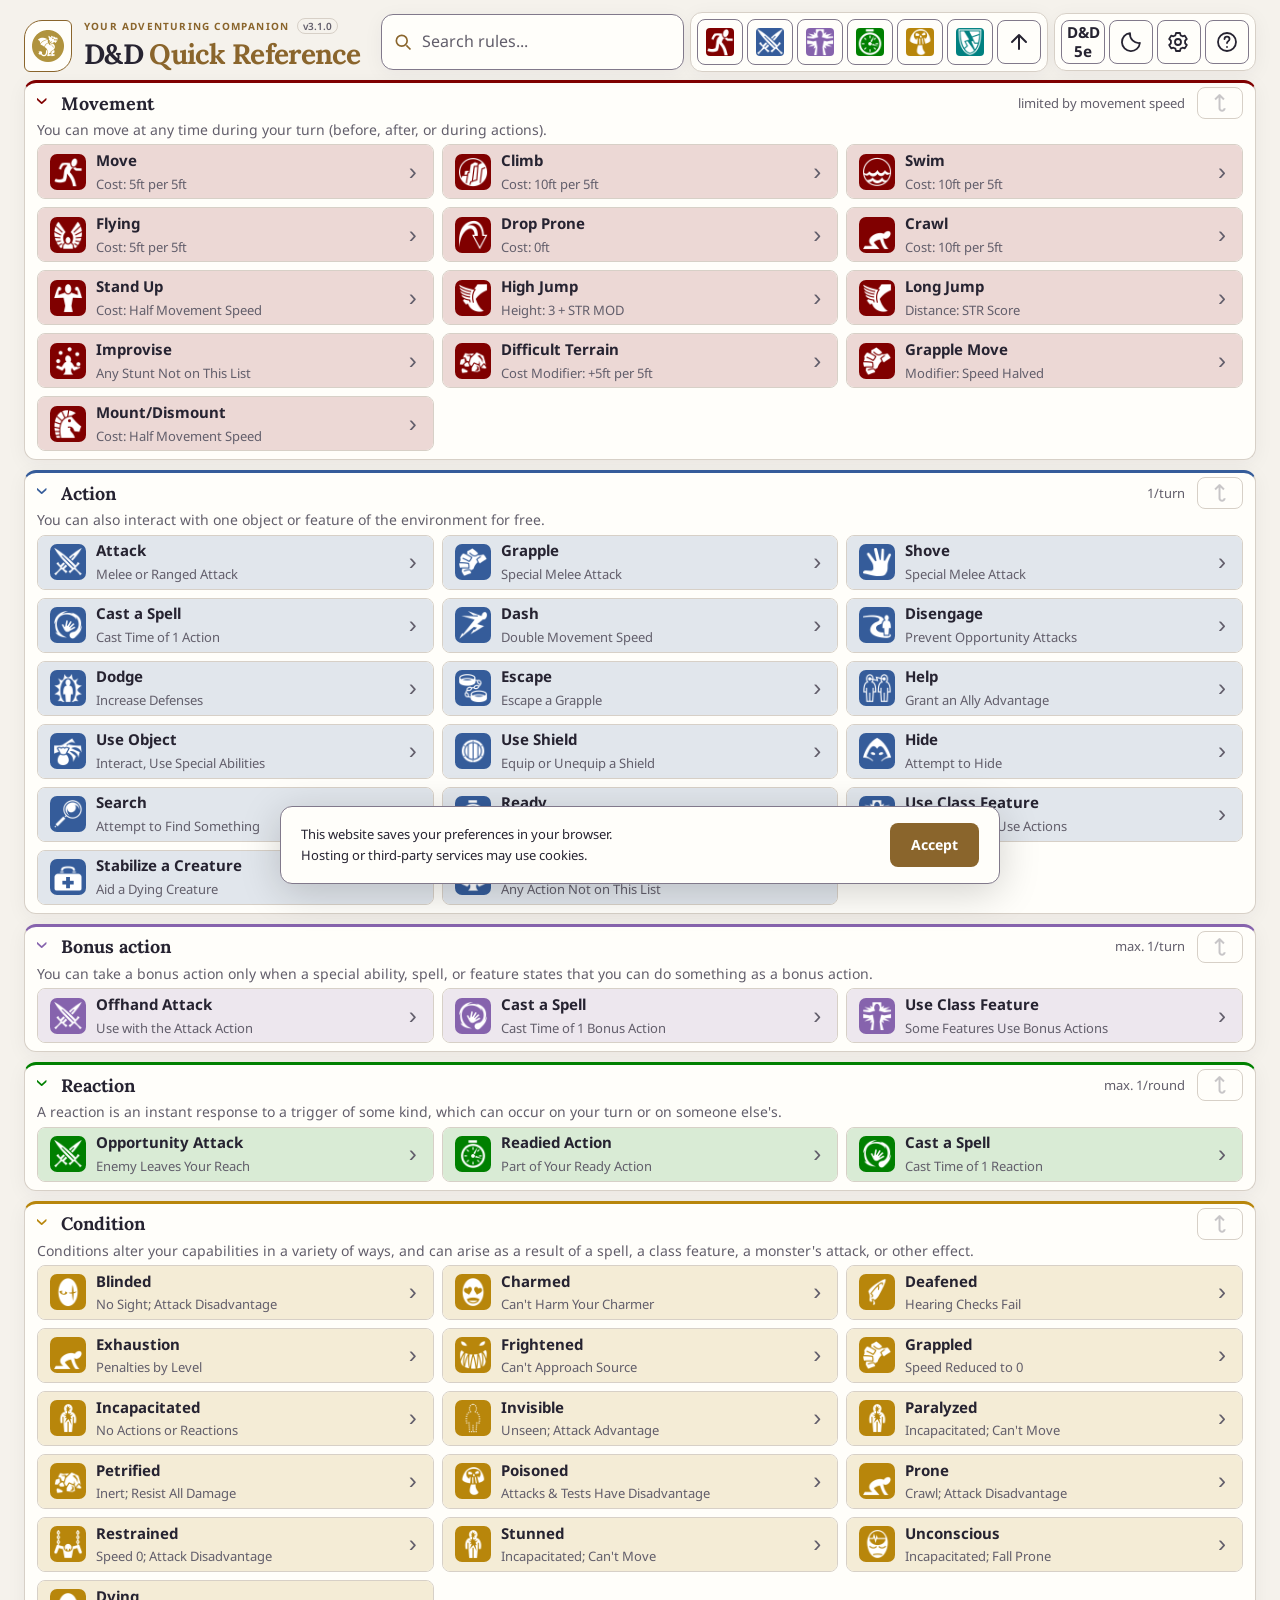
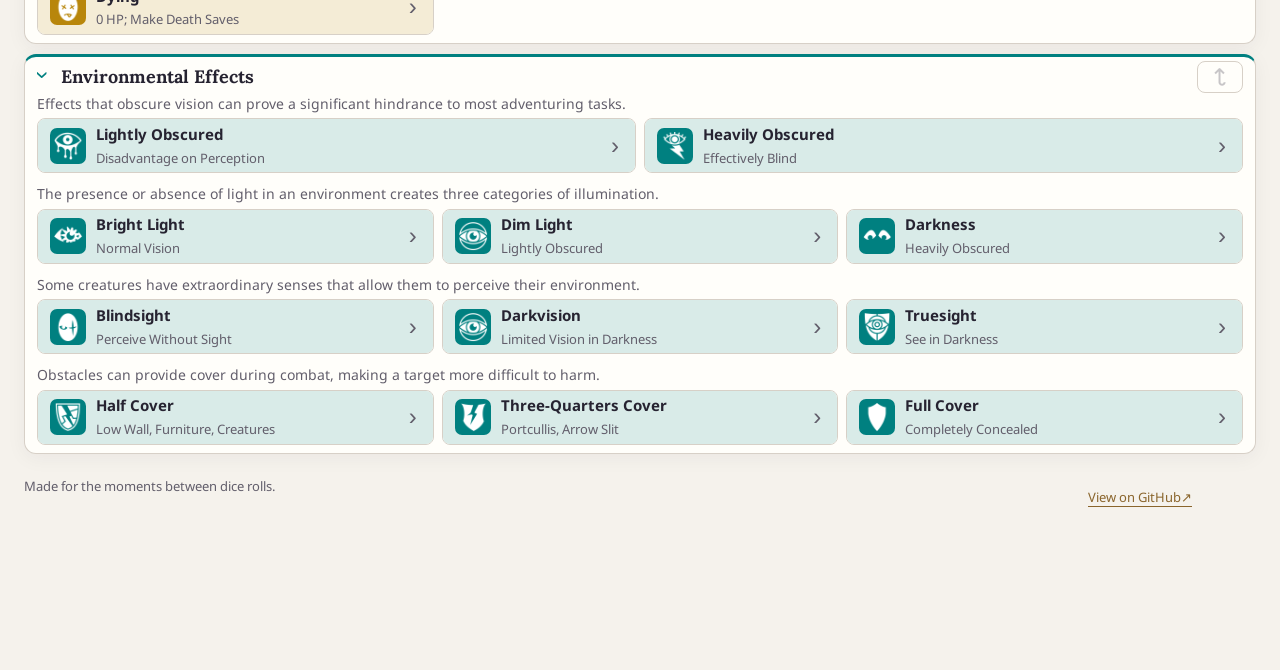
<file: index.html>
<!DOCTYPE html>
<html lang="en">

<head>
    <meta charset="utf-8" />
    <meta name=viewport content="width=device-width, initial-scale=1">
    <meta name="darkreader-lock">
    <title>D&D 5e quick reference </title>
    <style>
        .rules-loading .section-container,
        .rules-loading .category-nav > a { visibility: hidden; }
    </style>
    <script>
        document.documentElement.classList.add('rules-loading');
    </script>
    <!-- CSS -->
    <link rel="stylesheet" type="text/css" href="css/quickref.css">
    <!-- Fonts -->
    <link href='https://fonts.googleapis.com/css?family=Noto+Sans:400,700,400italic,700italic' rel='stylesheet'
        type='text/css'>
    <link href='https://fonts.googleapis.com/css?family=Lora:700' rel='stylesheet' type='text/css'>
    <!-- Javascript -->
    <script>
        // Show the saved layout and force a hard refresh if the cached version of the app is outdated.
        // This logic is inlined in the HTML to ensure it runs even if the main JS file is cached.
        (function() {
            // Increment this version number when you deploy breaking changes or significant updates.
            // Keep it in sync with classic/index.html.
            const CURRENT_APP_VERSION = '3.1.0';
            window.dndQuickRefAppVersion = CURRENT_APP_VERSION; // Expose version for other scripts
            const VERSION_KEY = 'appVersion';
            const storedVersion = localStorage.getItem(VERSION_KEY);

            // The classic and new layouts are separate pages; this one is the new layout.
            let layout = localStorage.getItem('pageLayout');
            if (layout !== 'classic' && layout !== 'modern') {
                // Visitors returning from the 2.x site keep the classic look they already know.
                layout = storedVersion && parseInt(storedVersion, 10) < 3 ? 'classic' : 'modern';
                localStorage.setItem('pageLayout', layout);
            }
            if (layout !== 'modern') {
                document.documentElement.style.visibility = 'hidden';
                location.replace('classic/' + location.search + location.hash);
                return;
            }

            if (storedVersion !== CURRENT_APP_VERSION) {
                localStorage.setItem(VERSION_KEY, CURRENT_APP_VERSION);
                // The 'true' argument forces a hard refresh, clearing the cache for the page.
                location.reload(true);
            }
        })();
        const savedTheme = localStorage.getItem('darkmode');
        const useDarkTheme = savedTheme === null
            ? window.matchMedia('(prefers-color-scheme: dark)').matches
            : savedTheme === 'true';
        document.documentElement.classList.toggle('dark-mode-active', useDarkTheme);
    </script>
</head>

<body>
    <a class="skip-link" href="#main-content">Skip to rules</a>
    <div class="dark-mode">
        <header class="site-header">
            <div class="brand-mark" aria-hidden="true"><img src="favicon.ico" alt="" width="40" height="40"></div>
            <div class="site-heading">
                <p class="eyebrow">Your adventuring companion <span class="header-version" id="header-version"></span></p>
                <h1 id="page-title" tabindex="-1">D&D <span>Quick Reference</span></h1>
            </div>
        </header>
        <div class="top-menu">
            <form class="rule-search" role="search" aria-label="Search rules">
                <svg class="search-icon" width="20" height="20" viewBox="0 0 24 24" fill="none" stroke="currentColor" stroke-width="2" aria-hidden="true">
                    <circle cx="10.5" cy="10.5" r="6.5"/>
                    <path d="m16 16 5 5"/>
                </svg>
                <label class="sr-only" for="rule-search">Search all rules in this edition, including optional and homebrew</label>
                <input type="search" id="rule-search" placeholder="Search rules..." autocomplete="off" spellcheck="false">
                <button type="button" class="search-clear" id="search-clear" aria-label="Clear search" hidden>
                    <svg width="20" height="20" viewBox="0 0 24 24" fill="none" stroke="currentColor" stroke-width="2" aria-hidden="true">
                        <path d="m6 6 12 12M18 6 6 18"/>
                    </svg>
                </button>
            </form>
            <nav class="menu-group category-nav" aria-label="Rule navigation">
                <a href="#section-movement" aria-label="Movement"><span class="menu-icon" aria-hidden="true"></span></a>
                <a href="#section-action" aria-label="Action"><span class="menu-icon" aria-hidden="true"></span></a>
                <a href="#section-bonus-action" aria-label="Bonus action"><span class="menu-icon" aria-hidden="true"></span></a>
                <a href="#section-reaction" aria-label="Reaction"><span class="menu-icon" aria-hidden="true"></span></a>
                <a href="#section-condition" aria-label="Conditions"><span class="menu-icon" aria-hidden="true"></span></a>
                <a href="#section-environment" aria-label="Environmental effects"><span class="menu-icon" aria-hidden="true"></span></a>
                <button type="button" class="menu-control" id="back-to-top" aria-label="Jump to top" title="Jump to top">
                    <svg width="24" height="24" viewBox="0 0 24 24" fill="none" stroke="currentColor" stroke-width="2" stroke-linecap="round" stroke-linejoin="round" aria-hidden="true">
                        <path d="M12 19V5M5 12l7-7 7 7"/>
                    </svg>
                </button>
            </nav>
            <div class="menu-group preferences-menu" role="group" aria-label="Ruleset, theme and settings">
                <button type="button" class="menu-control ruleset-trigger" id="ruleset-trigger">D&D 5e</button>
                <script>
                    document.getElementById('ruleset-trigger').textContent =
                        localStorage.getItem('rules2024') === 'true' ? 'D&D 5.5e' : 'D&D 5e';
                </script>
                <button type="button" class="menu-control theme-trigger" id="theme-trigger" aria-label="Switch to dark mode">
                    <svg class="theme-moon" width="24" height="24" viewBox="0 0 24 24" fill="none" stroke="currentColor" stroke-width="1.8" stroke-linecap="round" stroke-linejoin="round" aria-hidden="true">
                        <path d="M20.9 13A9 9 0 0 1 11 3.1 9 9 0 1 0 20.9 13Z"/>
                    </svg>
                    <svg class="theme-sun" width="24" height="24" viewBox="0 0 24 24" fill="none" stroke="currentColor" stroke-width="1.8" stroke-linecap="round" stroke-linejoin="round" aria-hidden="true">
                        <circle cx="12" cy="12" r="4"/>
                        <path d="M12 2v2m0 16v2M2 12h2m16 0h2M4.9 4.9l1.4 1.4m11.4 11.4 1.4 1.4m0-14.2-1.4 1.4M6.3 17.7l-1.4 1.4"/>
                    </svg>
                </button>
                <div class="settings-dropdown">
                    <button type="button" class="settings-trigger" id="settings-trigger" aria-label="Settings" aria-expanded="false" aria-controls="settings-panel" title="Settings">
                        <svg width="24" height="24" viewBox="0 0 24 24" fill="none" stroke="currentColor" stroke-width="1.8" stroke-linecap="round" stroke-linejoin="round" aria-hidden="true">
                            <path d="m9 3-.6 2.4-2 .9-2.2-.7-2 3.4 1.7 1.7v2.6L2.2 15l2 3.4 2.2-.7 2 .9L9 21h4l.6-2.4 2-.9 2.2.7 2-3.4-1.7-1.7v-2.6L19.8 9l-2-3.4-2.2.7-2-.9L13 3Z"/>
                            <circle cx="11" cy="12" r="3"/>
                        </svg>
                    </button>
                </div>
                <button type="button" class="menu-control help-trigger" id="help-trigger" aria-label="How to use this page" aria-haspopup="dialog" aria-controls="help-dialog">
                    <svg width="24" height="24" viewBox="0 0 24 24" fill="none" stroke="currentColor" stroke-width="1.8" stroke-linecap="round" stroke-linejoin="round" aria-hidden="true">
                        <circle cx="12" cy="12" r="9"/>
                        <path d="M9.5 9a2.5 2.5 0 0 1 5 .3c0 1.7-2.5 2-2.5 3.7M12 17h.01"/>
                    </svg>
                </button>
            </div>
        </div>
        <main id="main-content" tabindex="-1">
            <p id="search-status" class="sr-only" role="status" aria-live="polite" aria-atomic="true"></p>
            <p id="search-empty" class="search-empty" hidden>No matching rules. Try different words or clear the search.</p>

            <!-- Movement section -->
            <div id="section-movement" class="section-container">
                <div class="section-title">
                    <div class="section-title-content">
                        <div class="section-title-text">
                            Movement
                            <span class="chevron"></span>
                            <button class="collapse-all-btn">Collapse all items</button>
                        </div>
                        <span class="float-right">limited by movement speed</span>
                    </div>
                </div>
                <div class="section-content">
                    <div class="section-row section-subtitle">
                        You can move at any time during your turn (before, after, or during actions).
                    </div>
                    <div class="section-row" id="basic-movement">
                    </div>
                </div>
            </div>

            <!-- Action section -->
            <div id="section-action" class="section-container">
                <div class="section-title">
                    <div class="section-title-content">
                        <div class="section-title-text">
                            Action
                            <span class="chevron"></span>
                            <button class="collapse-all-btn">Collapse all items</button>
                        </div>
                        <span class="float-right">1/turn</span>
                    </div>
                </div>
                <div class="section-content">
                    <div class="section-row section-subtitle">
                        You can also interact with one object or feature of the
                        environment for free.
                    </div>
                    <div class="section-row" id="basic-actions"></div>
                </div>
            </div>

            <!-- Bonus action section -->
            <div id="section-bonus-action" class="section-container">
                <div class="section-title">
                    <div class="section-title-content">
                        <div class="section-title-text">
                            Bonus action
                            <span class="chevron"></span>
                            <button class="collapse-all-btn">Collapse all items</button>
                        </div>
                        <span class="float-right">max. 1/turn</span>
                    </div>
                </div>
                <div class="section-content">
                    <div class="section-row section-subtitle">
                        You can take a bonus action only when a special ability, spell, or feature
                        states that you can do something as a bonus action.
                    </div>
                    <div class="section-row" id="basic-bonus-actions"></div>
                </div>
            </div>

            <!-- Reaction section -->
            <div id="section-reaction" class="section-container">
                <div class="section-title">
                    <div class="section-title-content">
                        <div class="section-title-text">
                            Reaction
                            <span class="chevron"></span>
                            <button class="collapse-all-btn">Collapse all items</button>
                        </div>
                        <span class="float-right">max. 1/round</span>
                    </div>
                </div>
                <div class="section-content">
                    <div class="section-row section-subtitle">
                        A reaction is an instant response to a trigger of some kind, which
                        can occur on your turn or on someone else's.
                    </div>
                    <div class="section-row" id="basic-reactions"></div>
                </div>
            </div>

            <!-- Condition section -->
            <div id="section-condition" class="section-container">
                <div class="section-title">
                    <div class="section-title-content">
                        <div class="section-title-text">
                            Condition
                            <span class="chevron"></span>
                            <button class="collapse-all-btn">Collapse all items</button>
                        </div>
                    </div>
                </div>
                <div class="section-content">
                    <div class="section-row section-subtitle">
                        Conditions alter your capabilities in a variety of ways, and can arise as a result of a spell, a
                        class feature, a monster's attack, or other effect.
                    </div>
                    <div class="section-row" id="basic-conditions"></div>
                </div>
            </div>

            <!-- Environmental section -->
            <div id="section-environment" class="section-container">
                <div class="section-title">
                    <div class="section-title-content">
                        <div class="section-title-text">
                            Environmental Effects
                            <span class="chevron"></span>
                            <button class="collapse-all-btn">Collapse all items</button>
                        </div>
                    </div>
                </div>
                <div class="section-content">
                    <div class="section-row section-subtitle">
                        Effects that obscure vision can prove a significant hindrance to most adventuring tasks.
                    </div>
                    <div class="section-row" id="environment-obscurance"></div>
                    <div class="section-row section-subtitle">
                        The presence or absence of light in an environment creates three categories of illumination.
                    </div>
                    <div class="section-row" id="environment-light"></div>
                    <div class="section-row section-subtitle">
                        Some creatures have extraordinary senses that allow them to perceive their environment.
                    </div>
                    <div class="section-row" id="environment-vision"></div>
                    <div class="section-row section-subtitle">
                        Obstacles can provide cover during combat, making a target more difficult to harm.
                    </div>
                    <div class="section-row" id="environment-cover"></div>
                </div>
            </div>
            <div id="settings-panel" class="settings-panel" aria-labelledby="settings-heading" hidden>
                <div class="settings-panel-heading">
                    <h2 id="settings-heading">Settings</h2>
                    <span class="app-version" id="app-version-display"></span>
                </div>
                <div>
                    <div class="section-row" id="settings-items-container">
                        <div class="item settings-item" title="Include Optional Rules">
                            <label class="item-text-container" id="optional-toggle-item" for="optional-switch">
                                <span class="item-title">Include Optional Rules</span>
                                <span class="item-desc">Show/hide optional official rules.</span>
                            </label>
                            <div class="item-toggle"><label class="switch">
                                    <input type="checkbox" id="optional-switch">
                                    <span class="slider"></span>
                                </label></div>
                        </div>
                        <div class="item settings-item" title="Include Homebre Rules">
                            <label class="item-text-container" id="homebrew-toggle-item" for="homebrew-switch">
                                <span class="item-title">Include Homebrew Rules</span>
                                <span class="item-desc">Show/hide most common homebrew rules.</span>
                            </label>
                            <div class="item-toggle"><label class="switch">
                                    <input type="checkbox" id="homebrew-switch">
                                    <span class="slider"></span>
                                </label></div>
                        </div>
                        <div class="item settings-item" title="Use Classic Layout">
                            <label class="item-text-container" id="classic-layout-toggle-item" for="classic-layout-switch">
                                <span class="item-title">Classic Layout</span>
                                <span class="item-desc">Switch to the original look of this page. The page reloads.</span>
                            </label>
                            <div class="item-toggle"><label class="switch">
                                    <input type="checkbox" id="classic-layout-switch">
                                    <span class="slider"></span>
                                </label></div>
                        </div>
                        <a href="https://github.com/mfriik/dnd5e-quickref/issues" data-site-href="issues" target="_blank" rel="noopener noreferrer" class="item settings-item" title="Leave Feedback" id="feedback-link-item">
                            <div class="item-text-container">
                                <div class="item-title">Something not working?</div>
                                <div class="item-desc">Leave me your feedback. Found an issue or have a suggestion? Let me know! <span class="sr-only">(opens in a new tab)</span></div>
                            </div>
                            <span class="settings-link-icon" aria-hidden="true"></span>
                        </a>
                        <a href="./" data-site-href="otherSite" target="_blank" rel="noopener noreferrer" class="item settings-item" title="Open Other Site" id="site-link-item">
                            <div class="item-text-container">
                                <div class="item-title">Open <span data-site-text="otherName">other D&D site</span></div>
                                <div class="item-desc">Visit the other deployment: <span data-site-text="otherDomain">other site</span> <span class="sr-only">(opens in a new tab)</span></div>
                            </div>
                            <span class="settings-link-icon" aria-hidden="true"></span>
                        </a>
                    </div>
                </div>
            </div>
        </main>
        <footer class="site-footer">
            <span>Made for the moments between dice rolls.</span>
            <a href="https://github.com/mfriik/dnd5e-quickref" data-site-href="repository" target="_blank" rel="noopener noreferrer">View on GitHub <span class="sr-only">(opens in a new tab)</span><span aria-hidden="true">&#8599;</span></a>
        </footer>
    </div>
    <dialog id="help-dialog" class="help-dialog" aria-labelledby="help-heading" aria-describedby="help-intro">
        <div class="help-annotations" aria-hidden="true"></div>
        <section class="help-sheet">
            <div class="help-heading">
                <h2 id="help-heading">How to Use This Page</h2>
                <button type="button" id="help-close" class="menu-control" aria-label="Close help" autofocus>
                    <svg width="24" height="24" viewBox="0 0 24 24" fill="none" stroke="currentColor" stroke-width="2" stroke-linecap="round" aria-hidden="true">
                        <path d="m6 6 12 12M18 6 6 18"/>
                    </svg>
                </button>
            </div>
            <div class="help-body" tabindex="0" role="region" aria-label="Page instructions">
                <p id="help-intro">The page is paused for help. On larger screens, descriptions appear below visible controls. Close help to scroll to other controls, then reopen it. On small screens, read the guide below. Close with X or `Esc` key.</p>
                <ol id="help-topics"></ol>
            </div>
        </section>
    </dialog>
    <!-- Cookie notice: informs users about cookie usage and provides an accept button -->
    <div id="cookie-notice" class="cookie-notice" role="region" aria-label="Cookie notice" hidden>
        <p>This website saves your preferences in your browser.<br>Hosting or third-party services may use cookies.</p>
        <button type="button" id="accept-cookies">Accept</button>
    </div>
    <!-- Deployment links resolved from the site's CNAME domain -->
    <script src="js/site.js"></script>
    <!-- Main quickref JavaScript logic: handles dynamic content, toggles, and filtering -->
    <script type="text/javascript" src="js/quickref.js" charset="utf-8" onerror="document.documentElement.classList.remove('rules-loading'); console.error('Quick reference application could not be loaded.');"></script>

</body>

</html>
</file>
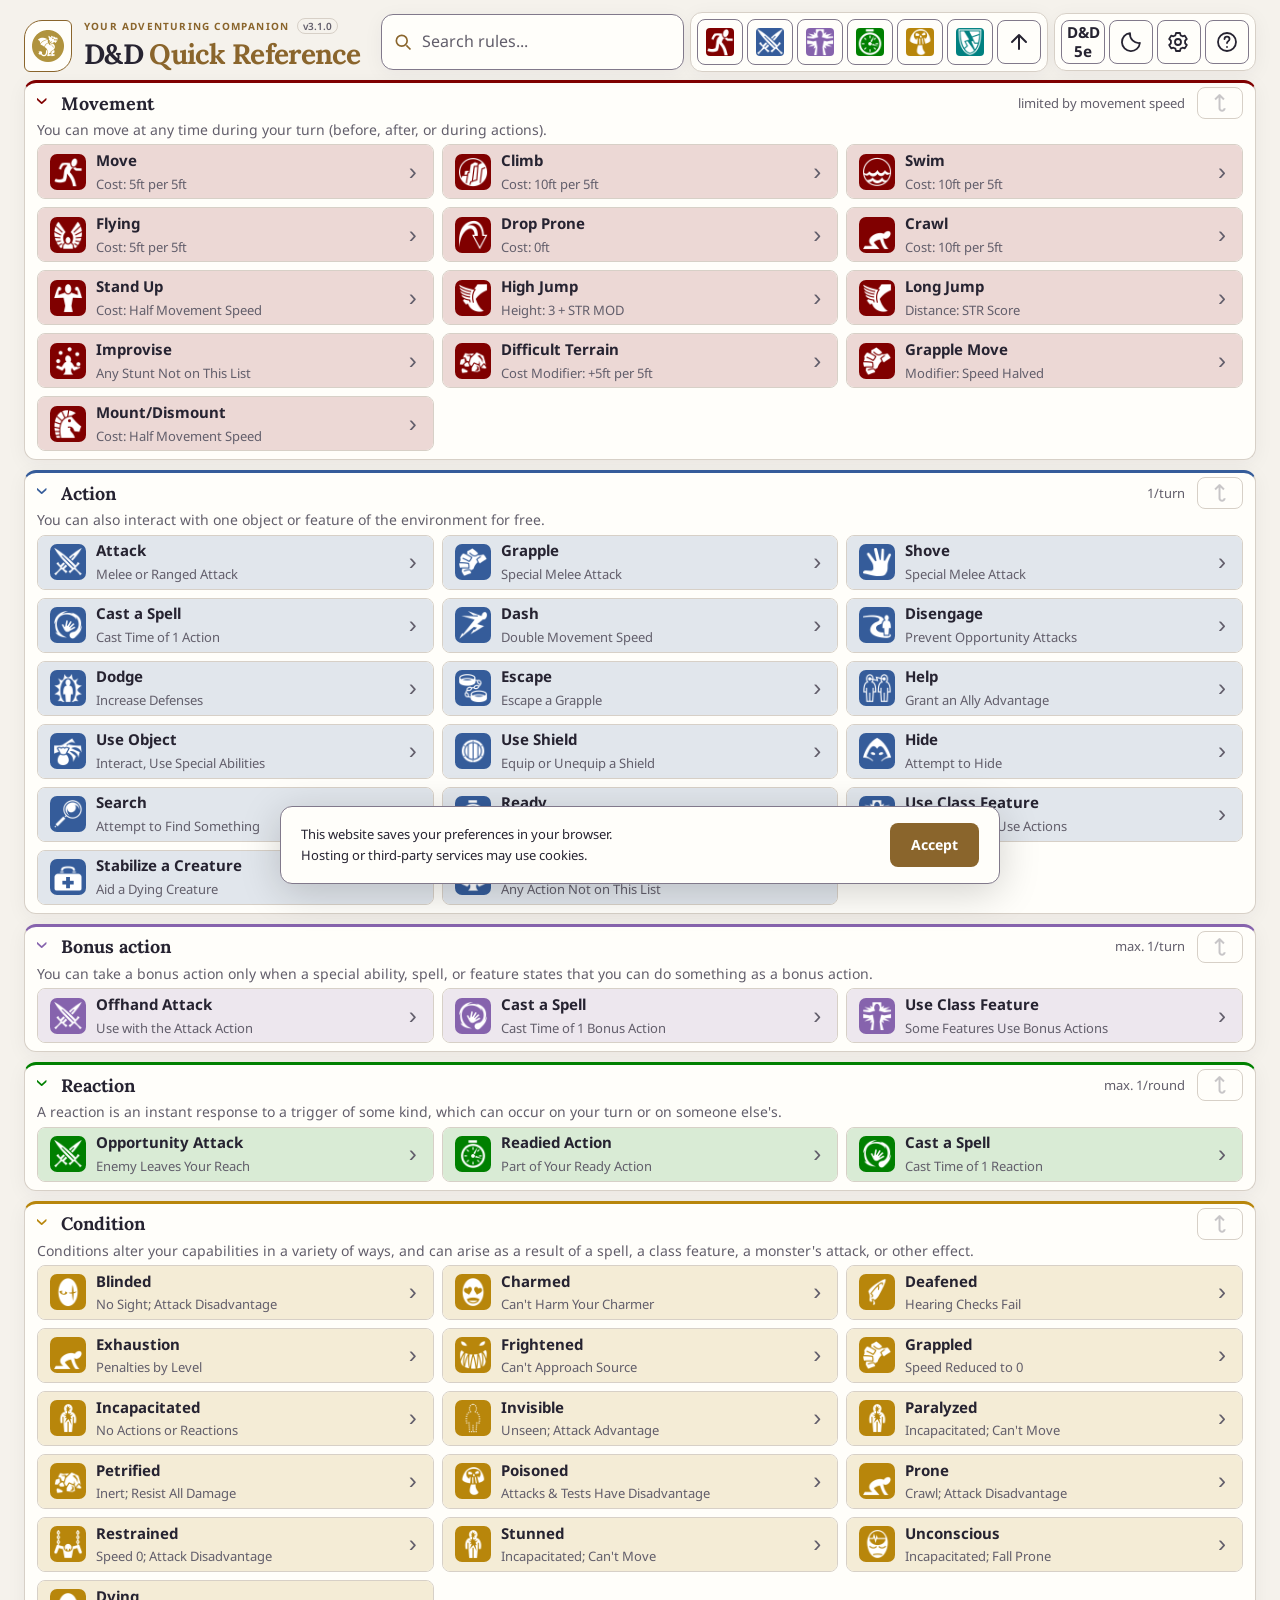
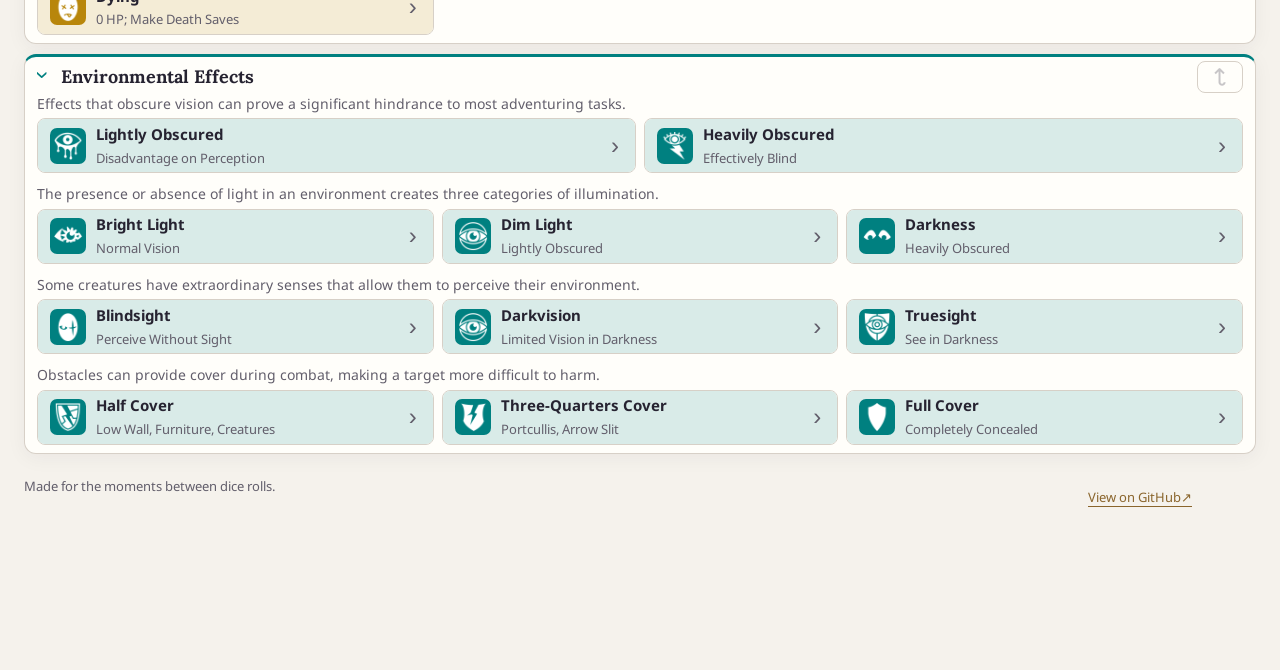
<file: classic/index.html>
<!DOCTYPE html>
<html lang="en">

<head>
    <meta charset="utf-8" />
    <meta name=viewport content="width=device-width, initial-scale=1">
    <meta name="darkreader-lock">
    <title>D&D 5e Quick Reference</title>
    <!-- CSS -->
    <link rel="stylesheet" type="text/css" href="css/quickref.css">
    <!-- Fonts -->
    <link href='https://fonts.googleapis.com/css?family=Noto+Sans:400,700,400italic,700italic' rel='stylesheet'
        type='text/css'>
    <link href='https://fonts.googleapis.com/css?family=Lora:700' rel='stylesheet' type='text/css'>
    <!-- Javascript -->
    <script>
        // Show the saved layout and force a hard refresh if the cached version of the app is outdated.
        // This logic is inlined in the HTML to ensure it runs even if the main JS file is cached.
        (function() {
            // Increment this version number when you deploy breaking changes or significant updates.
            // Keep it in sync with the new layout in ../index.html.
            const CURRENT_APP_VERSION = '3.1.0';
            window.dndQuickRefAppVersion = CURRENT_APP_VERSION; // Expose version for other scripts
            const VERSION_KEY = 'appVersion';
            const storedVersion = localStorage.getItem(VERSION_KEY);

            // The classic and new layouts are separate pages; this one is the classic layout.
            let layout = localStorage.getItem('pageLayout');
            if (layout !== 'classic' && layout !== 'modern') {
                // Visitors returning from the 2.x site keep the classic look they already know.
                layout = storedVersion && parseInt(storedVersion, 10) < 3 ? 'classic' : 'modern';
                localStorage.setItem('pageLayout', layout);
            }
            if (layout !== 'classic') {
                document.documentElement.style.visibility = 'hidden';
                location.replace('../' + location.search + location.hash);
                return;
            }

            if (storedVersion !== CURRENT_APP_VERSION) {
                localStorage.setItem(VERSION_KEY, CURRENT_APP_VERSION);
                // Expand Settings after an update so changes there are visible
                localStorage.removeItem('section-settings-collapsed');
                // The 'true' argument forces a hard refresh, clearing the cache for the page.
                location.reload(true);
            }
        })();
    </script>
</head>

<body class="page-background">
    <div class="dark-mode">
        <div class="page fontsize" data-size="fullscreen">

            <!-- Movement section -->
            <div id="section-movement" class="section-container">
                <div class="section-title">
                    <div class="section-title-content">
                        <div class="section-title-text">
                            Movement
                            <span class="chevron"></span>
                            <button class="collapse-all-btn">Collapse all items</button>
                        </div>
                        <span class="float-right">limited by movement speed</span>
                    </div>
                </div>
                <div class="section-content">
                    <div class="section-row section-subtitle text fontsize">
                        You can move at any time during your turn (before, after, or during actions).
                    </div>
                    <div class="section-row" id="basic-movement">
                    </div>
                </div>
            </div>

            <!-- Action section -->
            <div id="section-action" class="section-container">
                <div class="section-title">
                    <div class="section-title-content">
                        <div class="section-title-text">
                            Action
                            <span class="chevron"></span>
                            <button class="collapse-all-btn">Collapse all items</button>
                        </div>
                        <span class="float-right">1/turn</span>
                    </div>
                </div>
                <div class="section-content">
                    <div class="section-row section-subtitle text fontsize">
                        You can also interact with one object or feature of the
                        environment for free.
                    </div>
                    <div class="section-row" id="basic-actions"></div>
                </div>
            </div>

            <!-- Bonus action section -->
            <div id="section-bonus-action" class="section-container">
                <div class="section-title">
                    <div class="section-title-content">
                        <div class="section-title-text">
                            Bonus action
                            <span class="chevron"></span>
                            <button class="collapse-all-btn">Collapse all items</button>
                        </div>
                        <span class="float-right">max. 1/turn</span>
                    </div>
                </div>
                <div class="section-content">
                    <div class="section-row section-subtitle text fontsize">
                        You can take a bonus action only when a special ability, spell, or feature
                        states that you can do something as a bonus action.
                    </div>
                    <div class="section-row" id="basic-bonus-actions"></div>
                </div>
            </div>

            <!-- Reaction section -->
            <div id="section-reaction" class="section-container">
                <div class="section-title">
                    <div class="section-title-content">
                        <div class="section-title-text">
                            Reaction
                            <span class="chevron"></span>
                            <button class="collapse-all-btn">Collapse all items</button>
                        </div>
                        <span class="float-right">max. 1/round</span>
                    </div>
                </div>
                <div class="section-content">
                    <div class="section-row section-subtitle text fontsize">
                        A reaction is an instant response to a trigger of some kind, which
                        can occur on your turn or on someone else's.
                    </div>
                    <div class="section-row" id="basic-reactions"></div>
                </div>
            </div>

            <!-- Condition section -->
            <div id="section-condition" class="section-container">
                <div class="section-title">
                    <div class="section-title-content">
                        <div class="section-title-text">
                            Condition
                            <span class="chevron"></span>
                            <button class="collapse-all-btn">Collapse all items</button>
                        </div>
                    </div>
                </div>
                <div class="section-content">
                    <div class="section-row section-subtitle text fontsize">
                        Conditions alter your capabilities in a variety of ways, and can arise as a result of a spell, a
                        class feature, a monster's attack, or other effect.
                    </div>
                    <div class="section-row" id="basic-conditions"></div>
                </div>
            </div>

            <!-- Environmental section -->
            <div id="section-environment" class="section-container">
                <div class="section-title">
                    <div class="section-title-content">
                        <div class="section-title-text">
                            Environmental Effects
                            <span class="chevron"></span>
                            <button class="collapse-all-btn">Collapse all items</button>
                        </div>
                    </div>
                </div>
                <div class="section-content">
                    <div class="section-row section-subtitle text fontsize">
                        Effects that obscure vision can prove a significant hindrance to most adventuring tasks.
                    </div>
                    <div class="section-row" id="environment-obscurance"></div>
                    <div class="section-row section-subtitle text fontsize">
                        The presence or absence of light in an environment creates three categories of illumination.
                    </div>
                    <div class="section-row" id="environment-light"></div>
                    <div class="section-row section-subtitle text fontsize">
                        Some creatures have extraordinary senses that allow them to perceive their environment.
                    </div>
                    <div class="section-row" id="environment-vision"></div>
                    <div class="section-row section-subtitle text fontsize">
                        Obstacles can provide cover during combat, making a target more difficult to harm.
                    </div>
                    <div class="section-row" id="environment-cover"></div>
                </div>
            </div>
            <!-- Settings section -->
            <div id="section-settings" class="section-container">
                <div class="section-title">
                    <div class="section-title-content">
                        <div class="section-title-text">
                            Settings
                            <span class="chevron"></span>
                            <button class="collapse-all-btn" id="app-version-display" disabled>v0.0.0</button>
                        </div>
                        <span class="float-right" id="active-ruleset-label"></span>
                    </div>
                </div>
                <div class="section-content">
                    <div class="section-row section-subtitle text fontsize">
                        You can change below toggles to adjust settings for this page.
                    </div>
                    <div class="section-row" id="settings-items-container">
                        <div class="item itemsize settings-item" title="Include Optional Rules">
                            <div class="item-text-container text" id="optional-toggle-item">
                                <div class="item-title">Include Optional Rules (*)</div>
                                <div class="item-desc">Show/hide optional official rules.</div>
                            </div>
                            <div class="item-toggle"><label class="switch">
                                    <input type="checkbox" id="optional-switch">
                                    <span class="slider round"></span>
                                </label></div>
                        </div>
                        <div class="item itemsize settings-item" title="Include Homebre Rules">
                            <div class="item-text-container text" id="homebrew-toggle-item">
                                <div class="item-title">Include Homebrew Rules (**)</div>
                                <div class="item-desc">Show/hide most common homebrew rules.</div>
                            </div>
                            <div class="item-toggle"><label class="switch">
                                    <input type="checkbox" id="homebrew-switch">
                                    <span class="slider round"></span>
                                </label></div>
                        </div>
                        <div class="item itemsize settings-item" title="Darkmode" hidden>
                            <div class="item-text-container text" id="darkmode-toggle-item">
                                <div class="item-title">Darkmode</div>
                                <div class="item-desc">Enable/Disable Darkmode</div>
                            </div>
                            <div class="item-toggle"><label class="switch">
                                    <input type="checkbox" id="darkmode-switch">
                                    <span class="slider round"></span>
                                </label></div>
                        </div>
                        <div class="item itemsize settings-item" title="Include 2024 Rules">
                            <div class="item-text-container text" id="2024rules-toggle-item">
                                <div class="item-title">Switch to 2024 Rules</div>
                                <div class="item-desc">Enable D&D 2024 Rules.</div>
                            </div>
                            <div class="item-toggle"><label class="switch">
                                    <input type="checkbox" id="rules2024-switch">
                                    <span class="slider round"></span>
                                </label></div>
                        </div>
                        <div class="item itemsize settings-item" title="Use Classic Layout">
                            <div class="item-text-container text" id="classic-layout-toggle-item">
                                <div class="item-title">Classic Layout</div>
                                <div class="item-desc">Turn off to switch to the new look of this page. The page reloads.</div>
                            </div>
                            <div class="item-toggle"><label class="switch">
                                    <input type="checkbox" id="classic-layout-switch" checked>
                                    <span class="slider round"></span>
                                </label></div>
                        </div>
                        <a href="https://github.com/mfriik/dnd5e-quickref/issues" data-site-href="issues" target="_blank" rel="noopener noreferrer" class="item itemsize settings-item" title="Leave Feedback" id="feedback-link-item">
                            <div class="item-text-container text">
                                <div class="item-title">Leave Feedback</div>
                                <div class="item-desc">Found an issue or have a suggestion? Let me know!</div>
                            </div>
                        </a>
                        <a href="../" data-site-href="otherSite" target="_blank" rel="noopener noreferrer" class="item itemsize settings-item" title="Open Other Site" id="site-link-item">
                            <div class="item-text-container text">
                                <div class="item-title">Open <span data-site-text="otherName">other D&D site</span></div>
                                <div class="item-desc">Visit the other deployment: <span data-site-text="otherDomain">other site</span></div>
                            </div>
                            <div class="item-icon iconsize" aria-hidden="true"></div>
                        </a>
                    </div>
                </div>
            </div>
        </div>
    </div>
    <!-- Cookie notice: informs users about cookie usage and provides an accept button -->
    <div id="cookie-notice" class="cookie-notice" role="region" aria-label="Cookie notice" hidden>
        <p>This website saves your preferences in your browser.<br>Hosting or third-party services may use cookies.</p>
        <button type="button" id="accept-cookies">Accept</button>
    </div>
    <!-- Deployment links resolved from the site's CNAME domain -->
    <script src="../js/site.js"></script>
    <!-- Main quickref JavaScript logic: handles dynamic content, toggles, and filtering -->
    <script type="text/javascript" src="js/quickref.js" charset="utf-8"></script>

</body>

</html>
</file>
<file: css/quickref.css>
/* Shared surfaces and accents for the field guide. */
:root {
    color-scheme: light;
    --canvas: #f5f2ec;
    --surface: #fffefa;
    --surface-muted: #eeeae3;
    --surface-hover: #f3ede2;
    --text: #262331;
    --muted: #625e6b;
    --line: #d7d0c7;
    --control-line: #81798b;
    --accent: var(--gold);
    --accent-hover: #705021;
    --accent-soft: #f7f0e5;
    --on-accent: #ffffff;
    --gold: #8a652c;
    --focus: #2264b7;
    --danger: #983d35;
    --shadow: 0 4px 20px rgb(38 25 53 / 5%);
    --radius: 12px;
    --font-body: 'Noto Sans', Calibri, Helvetica, Arial, sans-serif;
    --font-heading: Lora, Georgia, serif;
}

:root.dark-mode-active {
    color-scheme: dark;
    --canvas: #141414;
    --surface: #1e1e1e;
    --surface-muted: #292929;
    --surface-hover: #303030;
    --text: #f2f2f2;
    --muted: #bdbdbd;
    --line: #404040;
    --control-line: #909090;
    --accent: var(--gold);
    --accent-hover: #e8cb94;
    --accent-soft: #30291f;
    --on-accent: #202020;
    --gold: #d6b77c;
    --focus: #90bfff;
    --danger: #ffb5a9;
    --shadow: 0 4px 20px rgb(0 0 0 / 12%);
}

* { box-sizing: border-box; }
html { scroll-padding-top: calc(var(--top-menu-height, 60px) + 24px); scroll-padding-bottom: var(--cookie-space, 0px); }
body {
    margin: 0;
    background: var(--canvas);
    color: var(--text);
    font: 1rem/1.6 var(--font-body);
}
body.dialog-open { overflow: hidden; }
body.has-cookie-notice { padding-bottom: var(--cookie-space, 140px); }
button, input { font: inherit; }
button, a, input { -webkit-tap-highlight-color: transparent; }
button { cursor: pointer; }
a { color: var(--accent); text-underline-offset: 4px; }
a:hover { color: var(--accent-hover); }
button:focus-visible, a:focus-visible, input:focus-visible, [tabindex="-1"]:focus-visible {
    outline: 3px solid var(--focus);
    outline-offset: 4px;
}
[hidden], .item-hidden { display: none !important; }
.sr-only {
    position: absolute;
    width: 1px;
    height: 1px;
    padding: 0;
    margin: -1px;
    overflow: hidden;
    clip-path: inset(50%);
    white-space: nowrap;
    border: 0;
}
.skip-link {
    position: fixed;
    top: 12px;
    left: 12px;
    z-index: 20;
    padding: 12px 20px;
    background: var(--surface);
    border-radius: 8px;
    transform: translateY(-180%);
}
.skip-link:focus { transform: none; }
body > .dark-mode {
    width: calc(100% - 48px);
    margin: 0 24px;
}
.site-header {
    display: flex;
    align-items: center;
    gap: 12px;
    padding: 12px 0 8px;
}
.brand-mark {
    display: grid;
    place-items: center;
    flex-shrink: 0;
    width: 48px;
    height: 52px;
    border: 1px solid var(--gold);
    border-radius: 18px 6px 18px 6px;
    color: var(--gold);
    font: bold 1.15rem var(--font-heading);
    background: var(--surface);
}
.eyebrow {
    margin: 0 0 2px;
    font-size: .625rem;
    font-weight: bold;
    letter-spacing: .12em;
    text-transform: uppercase;
    color: var(--gold);
}
.eyebrow .header-version {
    display: inline-block;
    margin-left: .4em;
    padding: 0 .5em;
    border: 1px solid var(--line);
    border-radius: 999px;
    color: var(--muted);
    font-weight: 600;
    line-height: 1.4;
    letter-spacing: normal;
    text-transform: none;
}
h1 {
    margin: 0;
    font: bold clamp(1.25rem, 2.5vw, 1.75rem)/1.3 var(--font-heading);
    letter-spacing: -.025em;
}
h1 span { color: var(--gold); }
.rule-type {
    display: inline-block;
    border: 1px solid var(--line);
    border-radius: 6px;
    margin-top: 12px;
    padding: 2px 6px;
    background: var(--accent-soft);
    color: var(--accent);
    font-size: .75rem;
    font-weight: bold;
}
.brand-mark img { display: block; width: 32px; height: 32px; object-fit: contain; }
.settings-dropdown { display: flex; }
.settings-trigger, .menu-control, .category-nav a {
    display: inline-flex;
    align-items: center;
    justify-content: center;
    gap: 8px;
    min-width: 44px;
    min-height: 44px;
    padding: 8px;
    border: 1px solid var(--control-line);
    border-radius: 8px;
    color: var(--text);
    background: var(--surface);
    text-decoration: none;
}
.settings-trigger[aria-expanded="true"] { background: var(--accent-soft); color: var(--accent); }
@media (any-hover: hover) {
    .settings-trigger:hover, .menu-control:hover { background: var(--accent-soft); color: var(--accent); }
}
.ruleset-trigger {
    flex: 0 0 44px;
    width: 44px;
    height: 44px;
    padding: 4px;
    font-size: .95rem;
    font-weight: bold;
    line-height: 1.25;
    white-space: normal;
}
.theme-trigger { width: 44px; height: 44px; padding: 8px; }
.theme-sun, .dark-mode-active .theme-moon { display: none; }
.dark-mode-active .theme-sun { display: block; }
.settings-panel {
    position: absolute;
    top: calc(100% + 12px);
    right: 0;
    z-index: 11;
    width: min(390px, 100%);
    max-height: min(640px, calc(100dvh - var(--settings-top, 84px) - 24px - var(--cookie-space, 0px)));
    overflow-y: auto;
    padding: 16px;
    border: 1px solid var(--control-line);
    border-radius: var(--radius);
    background: var(--surface);
    box-shadow: 0 12px 40px rgb(0 0 0 / 20%);
}
.settings-panel-heading { display: flex; justify-content: space-between; align-items: center; gap: 12px; margin-bottom: 8px; }
.settings-panel-heading h2 { margin: 0; font: bold 1.125rem var(--font-heading); }
.settings-panel #settings-items-container { grid-template-columns: minmax(0, 1fr); gap: 8px; }
.settings-panel .settings-item { min-height: 76px; padding: 10px; }
.top-menu {
    position: sticky;
    top: 12px;
    z-index: 10;
    display: flex;
    flex-direction: row;
    flex-wrap: wrap;
    align-items: center;
    justify-content: flex-end;
    gap: 6px;
    width: 100%;
    max-width: 100%;
    margin: 0 0 8px auto;
    /* Let taps in the gaps of the wrapped mobile menu reach the cards underneath. */
    pointer-events: none;
}
.top-menu > * { pointer-events: auto; }
.rule-search {
    position: relative;
    flex: 1 1 180px;
    min-width: 0;
    margin: 0;
}
.rule-search input {
    display: block;
    width: 100%;
    min-width: 0;
    min-height: 56px;
    padding: 10px 44px 10px 40px;
    border: 1px solid var(--control-line);
    border-radius: var(--radius);
    background: var(--surface);
    color: var(--text);
    box-shadow: var(--shadow);
    appearance: none;
}
.rule-search input::placeholder { color: var(--muted); opacity: 1; }
.rule-search input:focus-visible { outline: none; }
.rule-search input::-webkit-search-cancel-button,
.rule-search input::-webkit-search-decoration { appearance: none; }
.search-icon { position: absolute; left: 12px; top: 50%; transform: translateY(-50%); color: var(--accent); pointer-events: none; }
.search-clear {
    position: absolute;
    right: 4px;
    top: 50%;
    transform: translateY(-50%);
    display: grid;
    place-items: center;
    width: 44px;
    height: 44px;
    padding: 0;
    border: 0;
    border-radius: 8px;
    background: transparent;
    color: var(--accent);
}
.search-clear:hover { background: var(--surface-hover); color: var(--accent-hover); }
.search-empty { padding: 20px; border: 1px solid var(--line); border-radius: var(--radius); background: var(--surface); }
.menu-group {
    display: flex;
    flex-wrap: wrap;
    align-items: center;
    gap: 4px;
    max-width: 100%;
    padding: 6px;
    border: 1px solid var(--line);
    border-radius: var(--radius);
    background: var(--surface);
    box-shadow: var(--shadow);
}
.category-nav a {
    flex: 0 0 auto;
    color: var(--category);
    font-size: .875rem;
    font-weight: bold;
    text-decoration: none;
}
@media (any-hover: hover) {
    .category-nav a:hover {
        background: color-mix(in srgb, var(--category) 5%, var(--surface));
        color: var(--category);
    }
}
.menu-icon {
    display: grid;
    place-items: center;
    width: 28px;
    height: 28px;
    border-radius: 4px;
    background-color: var(--category);
}
.menu-icon::before {
    content: '';
    width: 28px;
    height: 28px;
    background-color: white;
    mask: var(--icon-image) center / contain no-repeat;
}
.menu-tooltip {
    position: fixed;
    z-index: 15;
    width: max-content;
    max-width: min(280px, calc(100vw - 24px));
    padding: 6px 10px;
    border: 1px solid var(--control-line);
    border-radius: 6px;
    background: var(--surface);
    color: var(--text);
    box-shadow: var(--shadow);
    font-size: .8125rem;
    line-height: 1.5;
    overflow-wrap: anywhere;
}
.section-container, .category-nav a {
    --category: maroon;
}
.section-container {
    margin-bottom: 10px;
    border: 1px solid var(--line);
    border-top: 3px solid var(--category);
    border-radius: var(--radius);
    background: var(--surface);
    box-shadow: var(--shadow);
    scroll-margin-top: 0;
}
#section-action, .category-nav a[href="#section-action"] { --category: #355c9a; }
#section-bonus-action, .category-nav a[href="#section-bonus-action"] { --category: #8663ad; }
.dark-mode-active #section-bonus-action .item-icon,
.dark-mode-active .category-nav a[href="#section-bonus-action"] .menu-icon {
    background-color: indigo;
}
#section-reaction, .category-nav a[href="#section-reaction"] { --category: green; }
#section-condition, .category-nav a[href="#section-condition"] { --category: darkgoldenrod; }
#section-environment, .category-nav a[href="#section-environment"] { --category: teal; }
.dark-mode-active #section-movement, .dark-mode-active .category-nav a[href="#section-movement"] { --category: #8f3838; }
.dark-mode-active #section-action, .dark-mode-active .category-nav a[href="#section-action"] { --category: #608ac4; }
.dark-mode-active #section-reaction, .dark-mode-active .category-nav a[href="#section-reaction"] { --category: darkolivegreen; }
.dark-mode-active #section-condition, .dark-mode-active .category-nav a[href="#section-condition"] { --category: #7a4b2a; }
.dark-mode-active #section-environment, .dark-mode-active .category-nav a[href="#section-environment"] { --category: #2f4f4f; }
.section-title {
    display: flex;
    flex-wrap: wrap;
    align-items: center;
    gap: 4px 12px;
    padding: 4px 12px 0;
}
.section-heading { margin: 0; flex: 1 1 220px; font-size: 1.125rem; }
.section-toggle {
    display: flex;
    align-items: center;
    gap: 12px;
    width: 100%;
    min-height: 32px;
    border: 0;
    padding: 0;
    background: transparent;
    color: var(--text);
    font: bold 1.125rem var(--font-heading);
    text-align: left;
}
.section-toggle:hover, .section-toggle:focus-visible {
    color: var(--category);
}
.section-toggle[aria-expanded="false"] { min-height: 40px; }
.section-toggle .chevron { color: var(--category); }
.section-limit { color: var(--muted); font-size: .8125rem; }
.collapse-all-btn {
    display: inline-flex;
    align-items: center;
    justify-content: center;
    min-width: 44px;
    min-height: 32px;
    padding: 2px 12px;
    border: 1px solid var(--control-line);
    border-radius: 8px;
    background: transparent;
    color: var(--muted);
    font-size: .75rem;
}
.collapse-all-icon {
    display: inline-block;
    font: 1.5rem/1 sans-serif;
    transform: rotate(90deg);
}
.collapse-all-btn:not(:disabled):hover, .collapse-all-btn:focus-visible {
    color: var(--category);
}
.collapse-all-btn:disabled { border-color: var(--line); cursor: default; color: var(--muted); }
.collapse-all-btn:disabled .collapse-all-icon { opacity: .35; }
.app-version { color: var(--muted); font-size: .75rem; }
.section-content { padding: 0 12px 8px; overflow: hidden; }
.section-subtitle { margin: 0 0 3px; color: var(--muted); font-size: .875rem; }
.section-row + .section-subtitle { margin-top: 10px; }
.items-grid-container, #settings-items-container {
    display: grid;
    grid-template-columns: repeat(auto-fit, minmax(min(100%, 300px), 1fr));
    gap: 8px;
    align-items: start;
}
.item {
    min-width: 0;
    border: 1px solid var(--line);
    border-radius: 8px;
    background: var(--surface);
    overflow-wrap: anywhere;
}
.item-heading { margin: 0; font-size: 1rem; }
.item-header {
    display: flex;
    align-items: center;
    width: 100%;
    gap: 10px;
    min-height: 53px;
    padding: 4px 12px;
    background: color-mix(in srgb, var(--category) 15%, var(--surface));
    border: 0;
    border-radius: 7px;
    color: var(--text);
    text-align: left;
    line-height: 1.45;
}
.item-header:focus-visible { outline-offset: -4px; }
.item-header .item-icon {
    display: grid;
    place-items: center;
    flex: 0 0 36px;
    width: 36px;
    height: 36px;
    border-radius: 7px;
    background-color: var(--category);
}
.rule-marker {
    display: inline-block;
    width: 16px;
    height: 16px;
    margin-right: .3em;
    vertical-align: -.125em;
    background-color: var(--gold);
    mask-image: var(--rule-marker-image);
    mask-repeat: no-repeat;
    mask-position: center;
    mask-size: contain;
}
.rule-marker-optional { --rule-marker-image: url('../img/beveled-star.png'); }
.rule-marker-homebrew { --rule-marker-image: url('../img/beer-stein.png'); }
.item-icon::before {
    content: '';
    width: 30px;
    height: 30px;
    background-color: white;
    mask-image: var(--icon-image);
    mask-repeat: no-repeat;
    mask-position: center;
    mask-size: contain;
}
.item-text-container { display: flex; flex: 1; min-width: 0; flex-direction: column; }
.item-title { display: block; font-size: .9375rem; font-weight: bold; }
.item-desc { display: block; margin-top: 3px; color: var(--muted); font-size: .8125rem; font-weight: normal; }
.chevron { display: inline-block; flex-shrink: 0; width: 12px; color: var(--muted); }
.chevron::after { content: '\203A'; display: block; font: 1.5rem/1 sans-serif; transition: transform 160ms ease; }
[aria-expanded="true"] > .chevron::after { transform: rotate(90deg); }
.item-content {
    overflow: hidden;
    padding: 0 14px 10px;
    box-shadow: inset 0 1px var(--line);
    font-size: .875rem;
}
.item-content p { margin: 8px 0; }
.item-description { color: var(--muted); }
.item-reference { margin-top: 12px; font-size: .75rem; color: var(--muted); }
hr { border: 0; border-top: 1px solid var(--line); margin: 12px 0; }
ul { padding-left: 20px; }
.settings-item { display: flex; align-items: center; gap: 12px; padding: 14px; min-height: 94px; }
label.item-text-container { cursor: pointer; }
.settings-item .item-toggle { flex-shrink: 0; }
.settings-link-icon {
    display: grid;
    place-items: center;
    flex: 0 0 48px;
    height: 44px;
}
.settings-link-icon::before {
    content: '';
    width: 40px;
    height: 40px;
    background-color: currentColor;
    mask: var(--icon-image) center / contain no-repeat;
}
#feedback-link-item .settings-link-icon { --icon-image: url('../img/conversation.png'); }
#site-link-item .settings-link-icon { --icon-image: url('../img/castle.png'); }
.switch { position: relative; display: inline-flex; align-items: center; width: 48px; height: 44px; }
.switch input { position: absolute; inset: 0; width: 100%; height: 100%; margin: 0; opacity: 0; cursor: pointer; z-index: 1; }
.slider { width: 48px; height: 28px; border: 1px solid var(--control-line); border-radius: 20px; background: var(--surface-muted); }
.slider::before {
    content: '';
    display: block;
    width: 20px;
    height: 20px;
    margin: 3px;
    border-radius: 50%;
    background: var(--muted);
    transition: transform 160ms ease;
}
input:checked + .slider { background: var(--accent); border-color: var(--accent); }
input:checked + .slider::before { transform: translateX(20px); background: var(--on-accent); }
input:focus-visible + .slider { outline: 3px solid var(--focus); outline-offset: 4px; }
.settings-item[href] { text-decoration: none; color: var(--accent); }
.settings-item[href]:hover { background: var(--surface-hover); color: var(--accent-hover); }
.site-footer { display: flex; flex-wrap: wrap; justify-content: space-between; gap: 12px; padding: 12px 64px 32px 0; color: var(--muted); font-size: .8125rem; }
.site-footer a { display: inline-flex; align-items: center; min-height: 44px; padding: 10px 0; }
.cookie-notice {
    position: fixed;
    bottom: 16px;
    left: 50%;
    transform: translateX(-50%);
    width: min(720px, calc(100% - 32px));
    display: flex;
    align-items: center;
    gap: 20px;
    padding: 16px 20px;
    border: 1px solid var(--control-line);
    border-radius: var(--radius);
    background: var(--surface);
    color: var(--text);
    box-shadow: 0 8px 40px rgb(0 0 0 / 18%);
    z-index: 10;
    font-size: .8125rem;
}
.cookie-notice p { margin: 0; flex: 1; }
.cookie-notice button {
    min-height: 44px;
    flex-shrink: 0;
    padding: 10px 20px;
    border: 1px solid transparent;
    border-radius: 8px;
    background: var(--accent);
    color: var(--on-accent);
    font-weight: bold;
    font-size: .875rem;
}
.cookie-notice button:hover { background: var(--accent-hover); }
.help-dialog {
    position: fixed;
    inset: 0;
    width: 100%;
    max-width: none;
    height: 100%;
    max-height: none;
    margin: 0;
    padding: 16px;
    border: 0;
    overflow: hidden;
    background: transparent;
    color: var(--text);
}
.help-dialog::backdrop { background: rgb(0 0 0 / 72%); }
.help-sheet {
    position: relative;
    display: flex;
    flex-direction: column;
    width: 360px;
    max-width: 100%;
    max-height: 100%;
    margin-right: auto;
    border: 1px solid var(--control-line);
    border-radius: var(--radius);
    background: var(--surface);
    box-shadow: var(--shadow);
}
.help-heading {
    display: flex;
    align-items: center;
    gap: 12px;
    padding: 12px;
    border-bottom: 1px solid var(--line);
}
.help-heading h2 { flex: 1; margin: 0; font: bold 1.125rem/1.4 var(--font-heading); }
#help-close { flex-shrink: 0; }
.help-body { min-height: 0; overflow-y: auto; overscroll-behavior: contain; padding: 12px 20px; font-size: .875rem; }
.help-body > p { margin: 0 0 16px; color: var(--muted); }
.help-body ol { margin: 0; padding-left: 24px; }
.help-body li { padding-left: 4px; margin-bottom: 16px; }
.help-body li::marker { color: var(--gold); font-weight: bold; }
.help-body h3 { margin: 0 0 4px; font-size: .9375rem; }
.help-body li p { margin: 0; }
.help-body ul { margin: 0; padding-left: 18px; }
.help-body ul li { margin-bottom: 4px; padding-left: 0; }
.help-body:focus-visible { outline-offset: -4px; }
.help-contextual .help-sheet { width: 290px; }
.help-contextual .help-heading { border-bottom: 0; }
.help-contextual #help-topics,
.help-intermediate #help-topics {
    position: absolute;
    width: 1px;
    height: 1px;
    padding: 0;
    overflow: hidden;
    clip-path: inset(50%);
}
.help-intermediate .help-sheet { width: min(560px, calc(100% - 620px)); min-width: 290px; }
.help-intermediate .help-heading { border-bottom: 0; }
.help-intermediate .help-body { overflow: visible; }
.help-intermediate { touch-action: pinch-zoom; }
.help-page-scroll .top-menu { position: relative; top: auto; }
.help-annotations { position: absolute; inset: 0; pointer-events: none; }
.help-callout {
    position: absolute;
    width: 240px;
    max-width: calc(100vw - 16px);
    padding: 10px 12px;
    border: 1px solid var(--gold);
    border-radius: 8px;
    background: var(--surface);
    color: var(--text);
    font-size: .8125rem;
    line-height: 1.4;
}
.help-callout h3 { margin: 0 0 6px; font-size: .875rem; }
.help-callout-number { color: var(--gold); }
.help-callout p { margin: 0; }
.help-callout ul { margin: 0; padding-left: 16px; }
.help-callout li + li { margin-top: 4px; }
.help-connectors { position: absolute; inset: 0; width: 100%; height: 100%; overflow: visible; }
.help-connectors path { fill: none; stroke: var(--gold); stroke-width: 1.5; stroke-linecap: round; stroke-linejoin: round; }
.help-highlight { position: absolute; border: 2px solid var(--gold); border-radius: 8px; }
.help-target-number {
    position: absolute;
    top: -8px;
    left: -8px;
    padding: 0 4px;
    border-radius: 4px;
    background: var(--surface);
    color: var(--gold);
    font-size: .75rem;
    font-weight: bold;
}
.help-highlight-preferences .help-target-number {
    top: auto;
    left: auto;
    right: -8px;
    bottom: -8px;
}
@media (max-width: 999px), (max-height: 559px) {
    .help-dialog { padding: 12px; }
    .help-sheet { width: min(600px, 100%); margin: 0 auto; }
    .help-annotations { display: none; }
}
@media (forced-colors: active) {
    .help-highlight, .help-callout { border-color: Highlight; }
    .help-connectors path { stroke: Highlight; }
    .help-dialog::backdrop { background: Canvas; opacity: .8; }
}
.load-error { padding: 16px; border: 1px solid var(--danger); color: var(--danger); border-radius: 8px; }
.ruleset-status {
    position: fixed;
    bottom: max(24px, var(--cookie-space, 0px));
    left: 50%;
    transform: translateX(-50%);
    z-index: 16;
    max-width: calc(100vw - 32px);
    padding: 12px 20px;
    border: 1px solid var(--control-line);
    border-radius: var(--radius);
    background: var(--surface);
    color: var(--text);
    box-shadow: var(--shadow);
}
.ruleset-leaving .section-container,
.ruleset-leaving .category-nav > a { animation: ruleset-out 200ms ease-in forwards; }
.ruleset-entering .section-container,
.ruleset-entering .category-nav > a { opacity: 0; }
.ruleset-arriving .section-container,
.ruleset-arriving .category-nav > a { animation: ruleset-in 220ms ease-out; }
@media (prefers-reduced-motion: no-preference) {
    .theme-transitioning body,
    .theme-transitioning body *,
    .theme-transitioning body *::before,
    .theme-transitioning body *::after {
        transition: background-color 480ms ease, color 480ms ease,
            border-color 480ms ease, box-shadow 480ms ease;
    }
}
@keyframes ruleset-out { to { opacity: 0; } }
@keyframes ruleset-in { from { opacity: 0; } to { opacity: 1; } }
.settings-panel:not([hidden]) {
    animation: reveal 180ms ease-out;
}
@keyframes reveal {
    from { transform: translateY(-4px); }
    to { transform: none; }
}
@media (min-width: 1200px) {
    body > .dark-mode {
        display: grid;
        grid-template-columns: auto minmax(0, 1fr);
        column-gap: 20px;
    }
    body > .dark-mode > :not(.site-header):not(.top-menu) { grid-column: 1 / -1; }
    .site-header { grid-column: 1; align-items: flex-end; min-height: 80px; }
    .top-menu { grid-column: 2; align-self: end; }
}
@media (max-width: 700px) {
    body > .dark-mode { width: calc(100% - 24px); margin: 0 12px; }
    .site-header { flex-wrap: wrap; gap: 12px; padding: 12px 0 8px; }
    .brand-mark { width: 48px; height: 52px; font-size: .875rem; }
    .brand-mark img { width: 32px; height: 32px; }
    .site-heading { flex: 1; }
    .eyebrow { font-size: .625rem; letter-spacing: .08em; }
    .top-menu { margin-bottom: 8px; }
    .rule-search { flex-basis: 100%; }
    .section-title { padding: 2px 10px 0; gap: 0 8px; }
    .section-heading { flex-basis: 120px; }
    .section-limit { flex: 1; }
    .collapse-all-btn { margin-left: auto; }
    .section-content { padding: 0 10px 8px; }
    .site-footer { padding-left: 4px; }
}
@media (max-width: 380px) {
    .cookie-notice { flex-wrap: wrap; gap: 10px; padding: 12px; }
    .cookie-notice button { margin-left: auto; }
    .cookie-notice p { flex-basis: 100%; }
}
@media (pointer: coarse) {
    .section-toggle, .section-toggle[aria-expanded="false"], .collapse-all-btn { min-height: 44px; }
}
@media (prefers-reduced-motion: reduce) {
    .ruleset-entering .section-container,
    .ruleset-entering .category-nav > a { opacity: 1; }
    *, *::before, *::after { animation: none !important; transition: none !important; scroll-behavior: auto !important; }
}
@media (forced-colors: active) {
    .slider::before { background: ButtonText; }
    input:checked + .slider { outline: 2px solid Highlight; }
    input:checked + .slider::before { background: Highlight; }
}
@media print {
    .help-dialog, .help-dialog::backdrop { display: none !important; }
    .ruleset-status { display: none !important; }
    #search-status, .search-empty { display: none !important; }
    *, *::before, *::after { animation: none !important; transition: none !important; }
    :root, :root.dark-mode-active {
        --canvas: white;
        --surface: white;
        --surface-muted: white;
        --accent-soft: white;
        --text: black;
        --muted: #333;
        --line: #999;
        --accent: black;
        --shadow: none;
    }
    body, body.has-cookie-notice { padding: 0; font-size: 10pt; }
    body > .dark-mode { width: 100%; margin: 0; }
    .site-header { padding: 0 0 12px; }
    .top-menu, .menu-tooltip, .skip-link, .collapse-all-btn, .site-footer, .cookie-notice { display: none !important; }
    .eyebrow, .brand-mark, .chevron { display: none; }
    h1 { font-size: 18pt; }
    .section-container { box-shadow: none; margin-bottom: 12px; border-top-color: #555 !important; }
    .section-title { padding: 4px 10px; }
    .section-content { padding: 0 8px 8px; }
    .items-grid-container { grid-template-columns: repeat(2, minmax(0, 1fr)); gap: 6px; }
    .item { break-inside: avoid; }
    .item-header { min-height: 0; padding: 6px; }
    .item-header .item-icon { display: none; }
    .item-title, .item-desc, .item-content { font-size: 10pt; }
    .section-heading { flex-basis: auto; }
}
</file>
<file: classic/css/quickref.css>
/* Main stylesheet for D&D 5e Quick Reference web app */

/* Section containers: main card-like blocks for each rules section */
.section-container {
    border: 8px solid;
    border-radius: 8px;
    box-sizing: border-box;
    position: relative;
    display: flex;
    flex-direction: column;
    font-family: 'Noto Sans', 'Myriad Pro', Calibri, Helvetica, Arial, sans-serif;
    width: 100%;
    margin-bottom: 8px;
    page-break-inside: avoid;
}

/* Content area inside each section */
.section-content {
    padding: 8px;
    border-radius: 8px;
    margin-top: 0;
    background-color: white;
    border-color: inherit;
    font-size: inherit;
}

/* Section title bar */
.section-title {
    height: 32px;
    padding-left: 8px;
    padding-right: 8px;
    font-family: Lora, 'Calisto MT', 'Bookman Old Style', Bookman, 'Goudy Old Style', Garamond, 'Hoefler Text', 'Bitstream Charter', Georgia, serif;
    font-variant: small-caps;
    font-weight: bold;
    background-color: inherit;
    color: white;
    font-size: 16pt;
    cursor: pointer;
    display: flex;
    align-items: center;
}

.section-title-content {
    flex: 1;
    display: flex;
    justify-content: space-between;
    align-items: center;
}

.section-title-text {
    display: flex;
    align-items: center;
    gap: 8px;
}

.section-title .chevron {
    transition: transform 0.3s ease;
    font-size: 24px;
    line-height: 24px;
    margin-left: 4px;
}

.section-title .chevron:after {
    content: '▸';
}

.section-title .chevron.collapsed {
    transform: rotate(90deg);
}

/* "Collapse all items" button in section title */
.collapse-all-btn {
    background: none;
    border: 2px solid white;
    color: white;
    border-radius: 8px;
    padding: 2px 8px;
    font-size: 11pt;
    font-family: 'Noto Sans', 'Myriad Pro', Calibri, Helvetica, Arial, sans-serif;
    cursor: pointer;
    white-space: nowrap;
    transition: background-color 0.2s ease;
}

.collapse-all-btn:hover {
    background-color: rgba(255, 255, 255, 0.1);
}

.collapse-all-btn:active {
    background-color: inherit;
    transition-duration: 0.05s; /* Make the click feedback feel faster */
}

.collapse-all-btn:disabled {
    filter: grayscale(80%);
    opacity: 0.5;
    cursor: not-allowed;
    background-color: inherit;
}


/* Animated collapse/expand for section content. We animate max-height and opacity.
   JS will set explicit max-height values during the transition so the animation is smooth. */
.section-content {
    overflow: hidden;
    transition: max-height 300ms ease, opacity 220ms ease;
    /* default visible state */
    max-height: none;
    opacity: 1;
}

.section-content.collapsed {
    /* fallback: collapsed state when JS is not available */
    max-height: 0 !important;
    opacity: 0;
}

/* Utility class for floating elements to the right */
.float-right {
    float: right;
}


/* Row container for items and text in sections */
.section-row {
    font-size: inherit;
}

.section-row:before,
.section-row:after {
    display: table;
    content: " ";
    clear: both;
}

.section-row+.section-subtitle {
    margin-top: 1em;
}

/* Ensure subtitle is readable in light mode by overriding the .text color */
.section-container .section-content .section-subtitle.text {
    color: #000 !important;
}

/* Item card: represents a single rule or action */
.item {
    display: flex;
    flex-direction: column;
    justify-content: center; /* Center header vertically when collapsed */
    font-size: inherit;
    vertical-align: top;
    box-sizing: border-box;
    border: 1px solid;
    border-radius: 4px; 
    /* background-color: #fff; */ /* Will be set per-section */
    overflow: hidden;
}

/* Add transitions for smooth filtering */
.item {
    transition: opacity 300ms ease, visibility 300ms ease;
}

.item-hidden {
    display: none !important;
}

/* When item is expanded, align header to the top */
.item:has(.item-content:not(.collapsed)) {
    justify-content: flex-start;
    background-color: #fff;
}

.dark-mode-active .item:has(.item-content:not(.collapsed)) {
    background-color: #333;
}

/* When item is expanded, change text color for readability */
.section-container .item:has(.item-content:not(.collapsed)) {
    color: #000 !important; /* Black text for light mode */
}
.dark-mode-active .section-container .item:has(.item-content:not(.collapsed)) {
    color: #fff !important; /* White text for dark mode */
}

.item-header {
    display: flex;
    align-items: center;
    cursor: pointer;
    /* flex-grow: 1; */ /* Removed to keep header at top */
    padding: 4px;
}

.item-header .item-text-container,
.item-header .chevron {
    /* color: white; */ /* Color will be inherited or set by section */
}

.item-header .chevron {
    transition: transform 0.3s ease;
    font-size: 20px;
    line-height: 20px;
    margin-left: auto;
    padding: 0 8px;
}

.item-header .chevron:after {
    content: '▸';
}

.item-header .chevron.collapsed {
    transform: rotate(90deg);
}

.item-content {
    overflow: hidden;
    transition: max-height 300ms ease, opacity 220ms ease, padding 300ms ease;
    /* default visible state */
    max-height: none;
    opacity: 1;
    padding: 8px;
    background-color: #fafafa;
}

.item-content.collapsed {
    max-height: 0 !important;
    opacity: 0;
    padding: 0 8px;
}

.item-description, .item-reference {
    font-style: italic;
    font-size: inherit;
    margin-top: 0.5em;
    margin-bottom: 0.5em;
}

/* Icon for each item */
.item-icon {
    float: left;
    flex: 0 0 auto;
    background-repeat: no-repeat;
    background-size: contain;
    box-sizing: border-box;
    border-radius: 4px;
    margin-right: 4px;
}

/* Title of the item */
.item-title {
    font-weight: bold;
    font-size: inherit;
    overflow: hidden;
    text-overflow: ellipsis;
}

/* Subtitle/description of the item */
.item-desc {
    font-style: italic;
    font-size: inherit;
    overflow: hidden;
    text-overflow: ellipsis;
}

/* Container for item text */
.item-text-container {
    flex: 1;
    padding-right: 4px;
    font-size: inherit;
    display: flex;
    flex-direction: column;
    /* justify-content: center; */ /* Removed to align text to top */
}

/* Section and item color themes for each rules section */
#section-movement,
#section-movement .item {
    background-color: maroon;
    color: white;
    border-color: maroon;
}
#section-movement .item {
    border-color: maroon;
}
#section-movement .text {
    color: white;
}
#section-action,
#section-action .item {
    background-color: black;
    color: white;
    border-color: black;
}
#section-action .item {
    border-color: black;
}
#section-action .text {
    color: white;
}
#section-bonus-action,
#section-bonus-action .item {
    background-color: indigo;
    color: white;
    border-color: indigo;
}
#section-bonus-action .item {
    border-color: indigo;
}
#section-bonus-action .text {
    color: white;
}
#section-reaction,
#section-reaction .item {
    background-color: green;
    color: white;
    border-color: green;
}
#section-reaction .item {
    border-color: green;
}
#section-reaction .text {
    color: white;
}
#section-condition,
#section-condition .item {
    background-color: darkgoldenrod;
    color: white;
    border-color: darkgoldenrod;
}
#section-condition .item {
    border-color: darkgoldenrod;
}
#section-condition .text {
    color: white;
}
#section-environment,
#section-environment .item {
    background-color: teal;
    color: white;
    border-color: teal;
}
#section-environment .item {
    border-color: teal;
}
#section-environment .text {
    color: white;
}
#section-settings,
#section-settings .section-title {
    background-color: darkblue;
    color: white;
    border-color: darkblue;
}
#section-settings .item {
    border-color: darkblue;
    background-color: #fff;
}
#section-settings .text {
    color: #000;
}

/* Page fade transitions for ruleset switching */
body {
    opacity: 1; /* Start with full opacity */
    transition: opacity 650ms ease-in-out;
}
body.fade-in {
    /* This class can be used by JS if a fade-in is desired on load */
}
body.fade-out {
    opacity: 0;
}

/* Page container: centers the main content */
body {
    display: flex;
    justify-content: center;
    align-content: center;
}

/* Utility and layout classes */
.hidden {
    display: none;
}
ul {
    padding-left: 20px;
}
p,
hr {
    margin-top: 0.5em;
    margin-bottom: 0.5em;
}
hr {
    border: 0px;
    border-top: 1px solid gray;
}
p:first-child {
    margin-top: 1em;
}

/* Responsive font and item sizes for different devices */
/* Smart phone, portrait */
@media (min-width: 0px) and (max-width: 600px) {
    .fontsize {
        font-size: 12pt;
    }

    .iconsize {
        width: 44px;
        height: 44px;
    }

    /* .itemsize {
        width: 100%;
        /* padding-right: 0; */ /* No padding needed with margin */
    /* } */
}

/* Smart phone, landscape */
@media (min-width: 601px) and (max-width: 767px) {
    .fontsize {
        font-size: 11pt;
    }

    .iconsize {
        width: 40px;
        height: 40px;
    }

    /* .itemsize {
        width: 50%;
        /* padding-right: 4px; */ /* No padding needed with margin */
    /* } */
}

/* Tablet, portrait */
@media (min-width: 768px) and (max-width: 991px) {
    .fontsize {
        font-size: 11pt;
    }

    .iconsize {
        width: 40px;
        height: 40px;
    }

    /* .itemsize {
        width: 33%;
        /* padding-right: 4px; */ /* No padding needed with margin */
    /* } */
}

/* Tablet, landscape */
@media (min-width: 992px) and (max-width: 1199px) {
    .fontsize {
        font-size: 12pt;
    }

    .iconsize {
        width: 44px;
        height: 44px;
    }

    /* .itemsize {
        width: 33%;
        /* padding-right: 4px; */ /* No padding needed with margin */
    /* } */
}

/* Small desktop screen */
@media (min-width: 1200px) and (max-width: 1599px) {
    .fontsize {
        font-size: 12pt;
    }

    .iconsize {
        width: 44px;
        height: 44px;
    }

    /* .itemsize {
        width: 25%;
        /* padding-right: 4px; */ /* No padding needed with margin */
    /* } */
}

/* Large desktop screen */
@media (min-width: 1600px) {
    .fontsize {
        font-size: 12pt;
    }

    .iconsize {
        width: 44px;
        height: 44px;
    }

    /* .itemsize {
        width: 20%;
        /* padding-right: 4px; */ /* No padding needed with margin */
    /* } */
}

/* Flexible item sizing */
.itemsize {
    /* flex-grow: 1; */
    /* flex-basis: 280px; */
    width: 100%; /* Items will take the width of the grid column */
}

/* Print */
@media print {
    .fontsize {
        font-size: 10pt;
    }

    .iconsize {
        width: 36px;
        height: 36px;
    }

    .itemsize {
        width: 33%;
        /* padding-right: 4px; */ /* No padding needed with margin */
    }
}

/* Switch/toggle styles for settings */
.switch {
    position: relative;
    display: inline-block;
    width: 48px;
    height: 28px;
}
.switch input {
    opacity: 0;
    width: 0;
    height: 0;
}
.slider {
    position: absolute;
    cursor: pointer;
    top: 0;
    left: 0;
    right: 0;
    bottom: 0;
    background-color: #ccc;
    -webkit-transition: .4s;
    transition: .4s;
}
.slider:before {
    position: absolute;
    content: "";
    height: 20px;
    width: 20px;
    left: 4px;
    bottom: 4px;
    background-color: white;
    -webkit-transition: .4s;
    transition: .4s;
}
input:checked+.slider {
    background-color: darkblue;
}
input:focus+.slider {
    box-shadow: 0 0 1px darkblue;
}
input:checked+.slider:before {
    -webkit-transform: translateX(20px);
    -ms-transform: translateX(20px);
    transform: translateX(20px);
}
.slider.round {
    border-radius: 28px;
}
.slider.round:before {
    border-radius: 50%;
}
.settings {
    font-weight: bold;
    font-size: inherit;
    overflow: hidden;
    text-overflow: ellipsis;
    white-space: nowrap;
    font-family: 'Noto Sans', 'Myriad Pro', Calibri, Helvetica, Arial, sans-serif;
}

/* Settings item specific styles */
.settings-item {
    flex-direction: row;
    align-items: center;
    padding: 4px;
}

.settings-item .item-text-container {
    padding-right: 8px;
}

.settings-item .item-text-container {
    flex-shrink: 1; /* Allow text to shrink and wrap */
    min-width: 0; /* Allow flex item to shrink below its content size */
}

.settings-item .item-toggle {
    margin-left: auto;
}

.settings-item .item-icon {
    margin-left: auto;
    margin-right: 0;
    filter: brightness(0);
}

#site-link-item .item-icon {
    background-image: url(../../img/castle.png);
}

/* Container for settings items to enable flex grid layout */
#settings-items-container {
    display: grid;
    grid-template-columns: repeat(auto-fill, minmax(350px, 1fr));
    gap: 8px;
}

.items-grid-container {
    display: grid;
    grid-template-columns: repeat(auto-fill, minmax(350px, 1fr));
    gap: 8px;
    align-items: start;
}

/* Remove float-clearing pseudo-elements from grid containers to prevent empty cells */
.items-grid-container::before,
.items-grid-container::after,
#settings-items-container::before,
#settings-items-container::after {
    display: none;
}

/* Dark mode overrides for backgrounds, text, and modal */
/* Dark mode background and text color */
.dark-mode-active {
    background-color: #222;
    color: #fff;
}

/* Section container border color in dark mode */
.dark-mode-active .section-container {
    border-color: #444;
}

/* Section content background and text color in dark mode */
.dark-mode-active .section-content {
    background-color: #333;
    color: #fff;
}

/* Section row, subtitle, and modal reference text color in dark mode */
.dark-mode-active .section-row,
.dark-mode-active .section-container .section-content .section-subtitle.text {
    color: #fff !important;
}


/* Item title, description, and text container color in dark mode */
.dark-mode-active .item-title,
.dark-mode-active .item-desc,
.dark-mode-active .item-text-container {
    color: #fff;
}

/* Horizontal rule color in dark mode */
.dark-mode-active hr {
    border-top-color: #666;
}

.dark-mode-active .item-content {
    background-color: #2a2a2a;
}


.dark-mode-active #section-movement,
.dark-mode-active #section-movement .item {
    background-color: #8f3838;
    border-color: #8f3838;
}
.dark-mode-active #section-movement .item {
    border-color: #8f3838;
}
.dark-mode-active #section-movement .text {
    color: #fff;
}
.dark-mode-active #section-action,
.dark-mode-active #section-action .item {
    background-color: #09151A;
    border-color: #09151A;
}
.dark-mode-active #section-action .item {
    border-color: #09151A;
}
.dark-mode-active #section-action .text {
    color: #fff;
}
.dark-mode-active #section-bonus-action,
.dark-mode-active #section-bonus-action .item {
    background-color: #311942;
    border-color: #311942;
}
.dark-mode-active #section-bonus-action .item {
    border-color: #311942;
}
.dark-mode-active #section-bonus-action .text {
    color: #fff;
}
.dark-mode-active #section-reaction,
.dark-mode-active #section-reaction .item {
    background-color: DarkOliveGreen;
    border-color: DarkOliveGreen;
}
.dark-mode-active #section-reaction .item {
    border-color: DarkOliveGreen;
}
.dark-mode-active #section-reaction .text {
    color: #fff;
}
.dark-mode-active #section-condition .text {
    color: #fff;
}
.dark-mode-active #section-condition,
.dark-mode-active #section-condition .item {
    background-color: #7a4b2a;
    border-color: #7a4b2a;
}
.dark-mode-active #section-condition .item {
    border-color: #7a4b2a;
}
.dark-mode-active #section-environment,
.dark-mode-active #section-environment .item {
    background-color: #2f4f4f;
    border-color: #2f4f4f;
}
.dark-mode-active #section-environment .item {
    border-color: #2f4f4f;
}
.dark-mode-active #section-environment .text {
    color: #fff;
}
.dark-mode-active #section-settings,
.dark-mode-active #section-settings .section-title {
    background-color: DarkSlateBlue;
    border-color: DarkSlateBlue;
}
.dark-mode-active #section-settings .item {
    border-color: DarkSlateBlue;
    background-color: #333;
}
.dark-mode-active #section-settings .text {
    /* Subtitle color is handled by the more specific rule for .section-subtitle */
    color: #fff;
}

.dark-mode-active #section-settings .item-icon {
    filter: none;
}

/* Switch styles in dark mode */
.dark-mode-active input:checked+.slider {
    background-color: DarkSlateBlue;
}
.dark-mode-active input:focus+.slider {
    box-shadow: 0 0 1px DarkSlateBlue;
}

/* Cookie notice copied from the new layout; its colors follow the classic dark mode switch */
html {
    scroll-padding-bottom: var(--cookie-space, 0px);
}
body.has-cookie-notice {
    padding-bottom: var(--cookie-space, 140px);
}
.cookie-notice {
    --cookie-surface: #fffefa;
    --cookie-text: #262331;
    --cookie-line: #81798b;
    --cookie-accent: #8a652c;
    --cookie-accent-hover: #705021;
    --cookie-on-accent: #ffffff;
    --cookie-focus: #2264b7;
    position: fixed;
    bottom: 16px;
    left: 50%;
    transform: translateX(-50%);
    width: min(720px, calc(100% - 32px));
    box-sizing: border-box;
    display: flex;
    align-items: center;
    gap: 20px;
    padding: 16px 20px;
    border: 1px solid var(--cookie-line);
    border-radius: 12px;
    background: var(--cookie-surface);
    color: var(--cookie-text);
    box-shadow: 0 8px 40px rgb(0 0 0 / 18%);
    z-index: 9999;
    font-family: 'Noto Sans', Calibri, Helvetica, Arial, sans-serif;
    font-size: .8125rem;
    line-height: 1.6;
}
.dark-mode-active .cookie-notice {
    --cookie-surface: #1e1e1e;
    --cookie-text: #f2f2f2;
    --cookie-line: #909090;
    --cookie-accent: #d6b77c;
    --cookie-accent-hover: #e8cb94;
    --cookie-on-accent: #202020;
    --cookie-focus: #90bfff;
}
.cookie-notice[hidden] {
    display: none;
}
.cookie-notice p {
    margin: 0;
    flex: 1;
}
.cookie-notice button {
    min-height: 44px;
    flex-shrink: 0;
    padding: 10px 20px;
    border: 1px solid transparent;
    border-radius: 8px;
    background: var(--cookie-accent);
    color: var(--cookie-on-accent);
    font-family: inherit;
    font-weight: bold;
    font-size: .875rem;
    cursor: pointer;
}
.cookie-notice button:hover {
    background: var(--cookie-accent-hover);
}
.cookie-notice button:focus-visible {
    outline: 3px solid var(--cookie-focus);
    outline-offset: 3px;
}
@media (max-width: 380px) {
    .cookie-notice { flex-wrap: wrap; gap: 10px; padding: 12px; }
    .cookie-notice button { margin-left: auto; }
    .cookie-notice p { flex-basis: 100%; }
}
@media print {
    body.has-cookie-notice { padding-bottom: 0; }
    .cookie-notice { display: none !important; }
}
</file>
